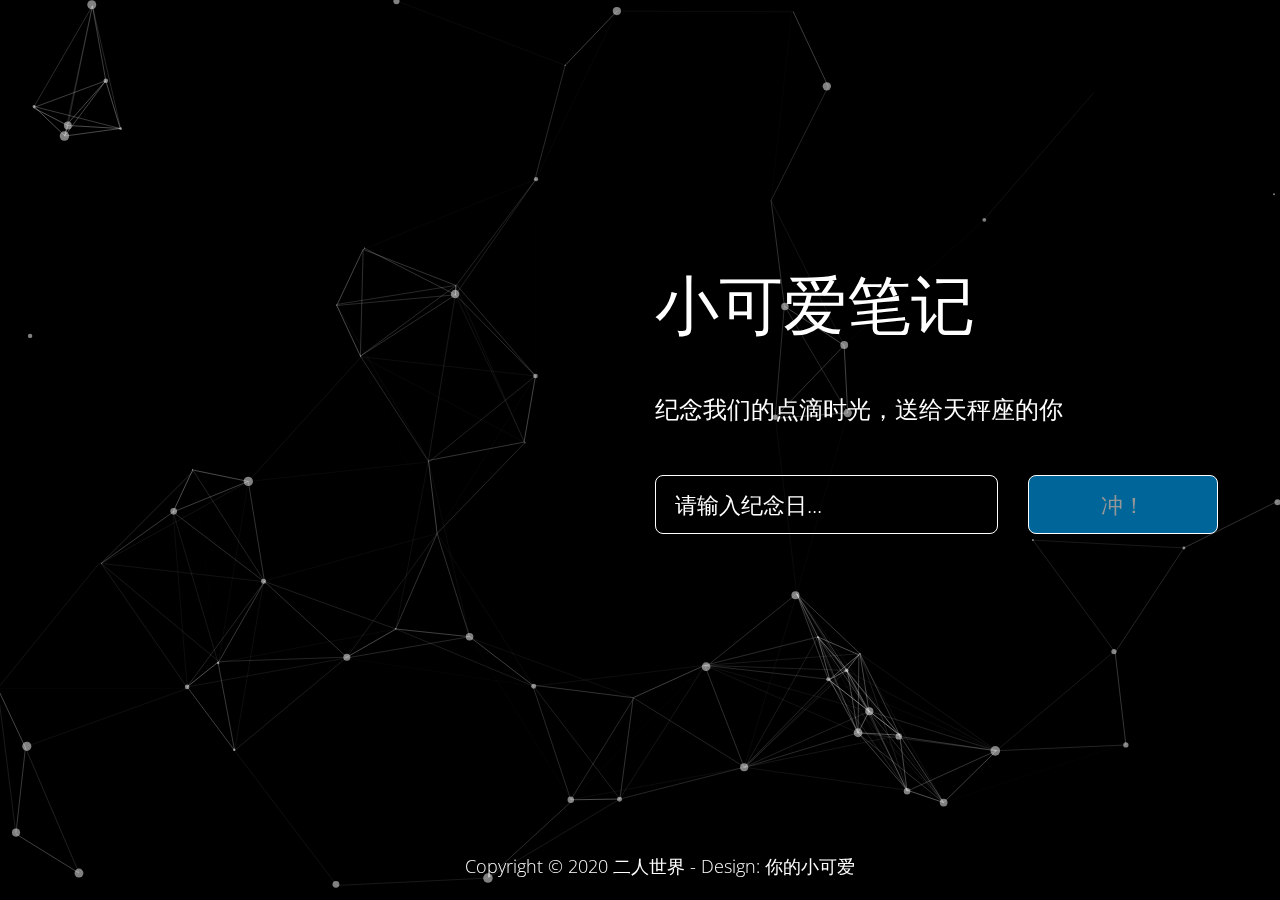
<file: _WEBSITE/main.html>
<!DOCTYPE html>
<html>

<head>
    <meta charset="utf-8">
    <meta http-equiv="X-UA-Compatible" content="IE=edge">
    <meta name="viewport" content="width=device-width, initial-scale=1">

    <title>Letter - Simple Sign Up Form</title>
    <!-- 

Letter Template 

https://templatemo.com/tm-510-letter



Template Re-distribution is NOT allowed.

-->
    <link rel="stylesheet" href="https://fonts.googleapis.com/css?family=Open+Sans:300,400"> <!-- Google web font "Open Sans" -->
    <link rel="stylesheet" href="css/font-awesome.min.css">
    <link rel="stylesheet" href="css/bootstrap.min.css">

    <link rel="stylesheet" href="css/demo.css" />
    <link rel="stylesheet" href="css/templatemo-style.css">

    <script type="text/javascript" src="js/modernizr.custom.86080.js"></script>

</head>

<body>

    <div id="particles-js"></div>

    <ul class="cb-slideshow">
        <li></li>
        <li></li>
        <li></li>
        <li></li>
        <li></li>
        <li></li>
    </ul>

    <div class="container-fluid">
        <div class="row cb-slideshow-text-container ">
            <div class="tm-content col-xl-6 col-sm-8 col-xs-8 ml-auto section">
                <header class="mb-5">
                    <h1>小可爱笔记</h1>
                </header>
                <P class="mb-5">纪念我们的点滴时光，送给天秤座的你</P>

                <form action="#" method="get" class="subscribe-form">
                    <div class="row form-section">

                        <div class="col-md-7 col-sm-7 col-xs-7">
                            <input name="email" type="text" class="form-control" id="contact_email" placeholder="请输入纪念日..." required />
                        </div>
                        <div class="col-md-5 col-sm-5 col-xs-5">
                            <input type="button" class="tm-btn-subscribe" value="冲！" id="login" onclick="validate()" />
                        </div>

                    </div>
                </form>
            </div>
        </div>
        <div class="footer-link">
            <p>Copyright © 2020 二人世界

                - Design: 你的小可爱</p>
        </div>
    </div>
</body>

<script type="text/javascript" src="js/particles.js"></script>
<script type="text/javascript" src="js/app.js"></script>
<script>
    function validate() {
        var username = document.getElementById("contact_email").value;
        if (username == "0607") {
            window.location = "index.html"; // Redirecting to other page.
        }
    }

</script>

</html>
</file>
<file: _WEBSITE/css/demo.css>
@font-face {
    font-family: 'BebasNeueRegular';
    src: url('fonts/BebasNeue-webfont.eot');
    src: url('fonts/BebasNeue-webfont.eot?#iefix') format('embedded-opentype'),
         url('fonts/BebasNeue-webfont.woff') format('woff'),
         url('fonts/BebasNeue-webfont.ttf') format('truetype'),
         url('fonts/BebasNeue-webfont.svg#BebasNeueRegular') format('svg');
    font-weight: normal;
    font-style: normal;
}
/* CSS reset */
body,div,dl,dt,dd,ul,ol,li,h1,h2,h3,h4,h5,h6,pre,form,fieldset,input,textarea,p,blockquote,th,td { 
	margin:0;
	padding:0;
}
html,body {
	margin:0;
	padding:0;
}
table {
	border-collapse:collapse;
	border-spacing:0;
}
fieldset,img { 
	border:0;
}
input{
	border:1px solid #b0b0b0;
	padding:3px 5px 4px;
	color:#979797;
	width:190px;
}
address,caption,cite,code,dfn,th,var {
	font-style:normal;
	font-weight:normal;
}
ol,ul {
	list-style:none;
}
caption,th {
	text-align:left;
}
h1,h2,h3,h4,h5,h6 {
	font-size:100%;
	font-weight:normal;
}
q:before,q:after {
	content:'';
}
abbr,acronym { border:0;
}
/* General Demo Style */
body{
	font-family: Constantia, Palatino, "Palatino Linotype", "Palatino LT STD", Georgia, serif;
	background: #000;
	font-weight: 400;
	font-size: 15px;
	color: #aa3e03;
	overflow-y: scroll;
	overflow-x: hidden;
}
.ie7 body{
	overflow:hidden;
}
a{
	color: #333;
	text-decoration: none;
}
.container{
	position: relative;	
}
.clr{
	clear: both;
}
.container > header{
	padding: 30px 30px 10px 20px;
	margin: 0px 20px 10px 20px;
	position: relative;
	display: block;
	text-shadow: 1px 1px 1px rgba(0,0,0,0.2);
    text-align: left;
}
.container > header h1{
	font-family: 'BebasNeueRegular', 'Arial Narrow', Arial, sans-serif;
	font-size: 35px;
	line-height: 35px;
	position: relative;
	font-weight: 400;
	color: #fff;
	text-shadow: 1px 1px 1px rgba(0,0,0,0.3);
    padding: 0px 0px 5px 0px;
}
.container > header h1 span{

}
.container > header h2, p.info{
	font-size: 16px;
	font-style: italic;
	color: #f8f8f8;
	text-shadow: 1px 1px 1px rgba(0,0,0,0.6);
}
/* Header Style */
.codrops-top{
	font-family: Arial, sans-serif;
	line-height: 24px;
	font-size: 11px;
	width: 100%;
	background: #000;
	opacity: 0.9;
	text-transform: uppercase;
	z-index: 9999;
	position: relative;
	-moz-box-shadow: 1px 0px 2px #000;
	-webkit-box-shadow: 1px 0px 2px #000;
	box-shadow: 1px 0px 2px #000;
}
.codrops-top a{
	padding: 0px 10px;
	letter-spacing: 1px;
	color: #ddd;
	display: block;
	float: left;
}
.codrops-top a:hover{
	color: #fff;
}
.codrops-top span.right{
	float: right;
}
.codrops-top span.right a{
	float: none;
	display: inline;
}

p.codrops-demos{
	display: block;
	padding: 15px 0px;
}
p.codrops-demos a,
p.codrops-demos a.current-demo,
p.codrops-demos a.current-demo:hover{
    display: inline-block;
	border: 1px solid #6d0019;
	padding: 4px 10px 3px;
	font-size: 13px;
	line-height: 18px;
	margin: 2px 3px;
	font-weight: 800;
	-webkit-box-shadow: 0px 1px 1px rgba(0,0,0,0.1);
	-moz-box-shadow:0px 1px 1px rgba(0,0,0,0.1);
	box-shadow: 0px 1px 1px rgba(0,0,0,0.1);
	color:#fff;
	-webkit-border-radius: 5px;
	-moz-border-radius: 5px;
	border-radius: 5px;
	background: #a90329;
	background: -moz-linear-gradient(top, #a90329 0%, #8f0222 44%, #6d0019 100%);
	background: -webkit-gradient(linear, left top, left bottom, color-stop(0%,#a90329), color-stop(44%,#8f0222), color-stop(100%,#6d0019));
	background: -webkit-linear-gradient(top, #a90329 0%,#8f0222 44%,#6d0019 100%);
	background: -o-linear-gradient(top, #a90329 0%,#8f0222 44%,#6d0019 100%);
	background: -ms-linear-gradient(top, #a90329 0%,#8f0222 44%,#6d0019 100%);
	background: linear-gradient(top, #a90329 0%,#8f0222 44%,#6d0019 100%);
}
p.codrops-demos a:hover{
	background: #6d0019;
}
p.codrops-demos a:active{
	background: #6d0019;
	background: -moz-linear-gradient(top, #6d0019 0%, #8f0222 56%, #a90329 100%);
	background: -webkit-gradient(linear, left top, left bottom, color-stop(0%,#6d0019), color-stop(56%,#8f0222), color-stop(100%,#a90329));
	background: -webkit-linear-gradient(top, #6d0019 0%,#8f0222 56%,#a90329 100%);
	background: -o-linear-gradient(top, #6d0019 0%,#8f0222 56%,#a90329 100%);
	background: -ms-linear-gradient(top, #6d0019 0%,#8f0222 56%,#a90329 100%);
	background: linear-gradient(top, #6d0019 0%,#8f0222 56%,#a90329 100%);
	-webkit-box-shadow: 0px 1px 1px rgba(255,255,255,0.9);
	-moz-box-shadow:0px 1px 1px rgba(255,255,255,0.9);
	box-shadow: 0px 1px 1px rgba(255,255,255,0.9);
}
p.codrops-demos a.current-demo,
p.codrops-demos a.current-demo:hover{
	color: #A5727D;
	background: #6d0019;
}
/* Media Queries */
@media screen and (max-width: 767px) {
	.container > header{
		text-align: center;
	}
	p.codrops-demos {
		position: relative;
		top: auto;
		left: auto;
	}
}
</file>
<file: _WEBSITE/css/templatemo-style.css>
/*

Letter Template 

https://templatemo.com/tm-510-letter

*/

body {
	font-family: 'Open Sans', Helvetica, Arial, sans-serif;
	font-size: 24px;
	font-weight: 300;
	overflow-x: hidden;
	
}

a, button {
	transition: all 0.3s ease;
	color: #FFFFFF;
}

button:focus {
    outline: none;
}

a:hover {
	color: #FFFF00;
	text-decoration: underline;
}
a:focus {
	text-decoration: none;
	outline: none;
}

h1 {
	color: #FFFFFF;
	font-size: 4rem;	
}

p {
	color: #FFFFFF;	
}

#particles-js {
    position: absolute;
    top: 0;
    left: 0;
    z-index: 1000;
    width: 100%;
    height: 99%;
}

.cb-slideshow-text-container {
    height: 100vh;
    display: flex;
    align-items: center;
}

.tm-content {
    z-index: 1001;
}

.form-control::-webkit-input-placeholder { /* Chrome/Opera/Safari */
  color: white;
}
.form-control::-moz-placeholder { /* Firefox 19+ */
  color: white;
}
.form-control:-ms-input-placeholder { /* IE 10+ */
  color: white;
}
.form-control:-moz-placeholder { /* Firefox 18- */
  color: white;
}

.form-control::placeholder {
    color: white;
}

.form-control {  
    color: #FFFFFF;
    border-radius: .5rem;
    background-color: transparent;
    border: 1px solid #FFFFFF;
    padding-top: 10px;
    padding-bottom: 10px;
    font-size: 1.4rem;
    font-weight: 300;
    padding: 0.75rem 1.2rem;
}

.form-section {  
    color: #FFFFFF;
    background-color: transparent;
    margin-bottom: 100px;
    
}

.contact_email {
	color: #FFFFFF;
}
.tm-btn-subscribe {
	background-color: #006699;
	border-radius: .5rem;
    border-color: white;
	padding: 0.75rem 1.6rem;
    font-weight: 300;
    font-size: 1.4rem;
    cursor: pointer;
}

.tm-btn-subscribe:hover {
    background-color: #055278;
}

.tm-social-icons-container {
    margin: 10px;
}

.tm-social-link {
    border-color: #FFFFFF;
    color: black;
    display: inline-block;
    width: 50px;
    height: 50px;
    text-align: center;
}

.fa {
    color: #FFFFFF;
}

.footer-link {
    margin: 20px;
	font-size: 18px;
    position: absolute;
    bottom: 0;
    left: 0;
    color: white;
    text-align:center;
    width:100%;
    z-index: 1001;
}

/* Animation */
.cb-slideshow,
.cb-slideshow:after {
    position: fixed;
    width: 100%;
    height: 100%;
    top: 0px;
    left: 0px;
    z-index: 0;
}

.cb-slideshow li {
    width: 100%;
    height: 100%;
    position: absolute;
    top: 0px;
    left: 0px;
    color: transparent;
    background-size: cover;
    background-position: 50% 50%;
    background-repeat: none;
    opacity: 0;
    z-index: 0;
    -webkit-backface-visibility: hidden;
    -webkit-animation: imageAnimation 72s linear infinite 0s;
    -moz-animation: imageAnimation 72s linear infinite 0s;
    -o-animation: imageAnimation 72s linear infinite 0s;
    -ms-animation: imageAnimation 72s linear infinite 0s;
    animation: imageAnimation 72s linear infinite 0s;

}


.cb-slideshow li:nth-child(1) { 
    background-image: url(../img/letter_bg_01.jpg)
}
.cb-slideshow li:nth-child(2) { 
    background-image: url(../img/letter_bg_02.jpg);
    -webkit-animation-delay: 12s;
    -moz-animation-delay: 12s;
    -o-animation-delay: 12s;
    -ms-animation-delay: 12s;
    animation-delay: 12s; 
}
.cb-slideshow li:nth-child(3) { 
    background-image: url(../img/letter_bg_03.jpg);
    -webkit-animation-delay: 24s;
    -moz-animation-delay: 24s;
    -o-animation-delay: 24s;
    -ms-animation-delay: 24s;
    animation-delay: 24s; 
}
.cb-slideshow li:nth-child(4) { 
    background-image: url(../img/letter_bg_01.jpg);
    animation-delay: 36s; 
}
.cb-slideshow li:nth-child(5) { 
    background-image: url(../img/letter_bg_02.jpg);
    animation-delay: 48s; 
}
.cb-slideshow li:nth-child(6) { 
    background-image: url(../img/letter_bg_03.jpg);
    animation-delay: 60s; 
}


@keyframes imageAnimation { 
	0% {
	    opacity: 0;
	    animation-timing-function: ease-in;
	}
	8% {
	    opacity: 1;
	    transform: scale(1.15);
	    animation-timing-function: ease-out;
	}
	17% {
	    opacity: 1;
	    transform: scale(1.20);
	}
	25% {
	    opacity: 0;
	    transform: scale(1.40);
	}
	100% { opacity: 0 }
}


@media screen and (max-width: 1140px) { 
    .cb-slideshow li div h3 { font-size: 140px }
}
@media screen and (max-width: 600px) { 
    .cb-slideshow li div h3 { font-size: 80px }
	.tm-content {
		margin-top: 80px;
	}
}

@media screen and (max-width: 576px) { 
    .cb-slideshow li div h3 { font-size: 80px }
	
	.tm-btn-subscribe {
		margin-top: 20px;
	}
}
</file>
